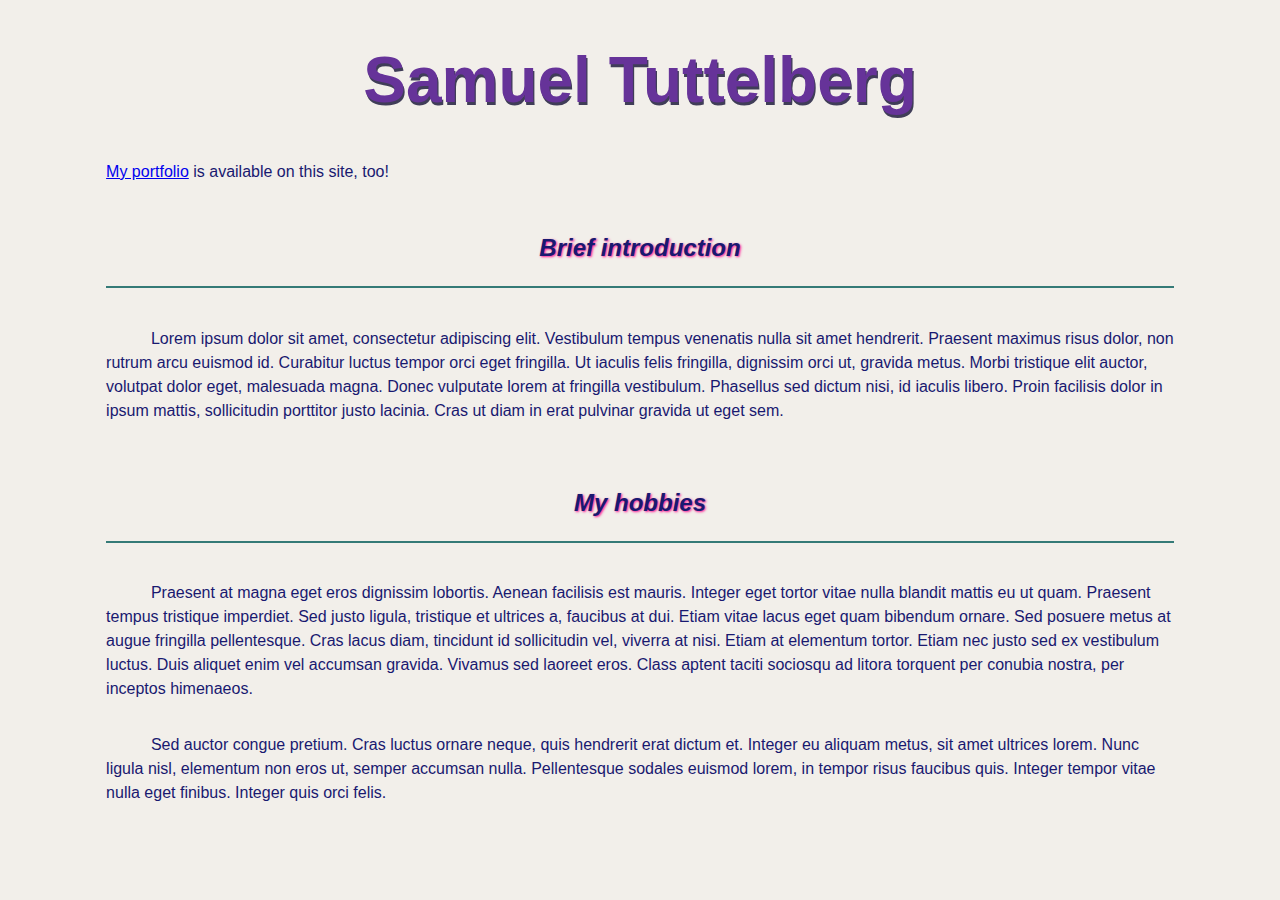
<file: index.html>
<!DOCTYPE html>
<html lang="en">
  <head>
    <meta charset="UTF-8" />
    <meta name="viewport" content="width=device-width, initial-scale=1.0" />
    <link rel="stylesheet" href="./styles/main.css">
    <title>About Me</title>
  </head>
  <body>
    <h1>Samuel Tuttelberg</h1>

    <nav>
      <p>
        <a href="./portfolio.html">My portfolio</a> is available on this site,
        too!
      </p>
    </nav>

    <section>
      <h2>Brief introduction</h2>

      <p>
        Lorem ipsum dolor sit amet, consectetur adipiscing elit. Vestibulum
        tempus venenatis nulla sit amet hendrerit. Praesent maximus risus dolor,
        non rutrum arcu euismod id. Curabitur luctus tempor orci eget fringilla.
        Ut iaculis felis fringilla, dignissim orci ut, gravida metus. Morbi
        tristique elit auctor, volutpat dolor eget, malesuada magna. Donec
        vulputate lorem at fringilla vestibulum. Phasellus sed dictum nisi, id
        iaculis libero. Proin facilisis dolor in ipsum mattis, sollicitudin
        porttitor justo lacinia. Cras ut diam in erat pulvinar gravida ut eget
        sem.
      </p>
    </section>

    <section>
      <h2>My hobbies</h2>

      <p>
        Praesent at magna eget eros dignissim lobortis. Aenean facilisis est
        mauris. Integer eget tortor vitae nulla blandit mattis eu ut quam.
        Praesent tempus tristique imperdiet. Sed justo ligula, tristique et
        ultrices a, faucibus at dui. Etiam vitae lacus eget quam bibendum
        ornare. Sed posuere metus at augue fringilla pellentesque. Cras lacus
        diam, tincidunt id sollicitudin vel, viverra at nisi. Etiam at elementum
        tortor. Etiam nec justo sed ex vestibulum luctus. Duis aliquet enim vel
        accumsan gravida. Vivamus sed laoreet eros. Class aptent taciti sociosqu
        ad litora torquent per conubia nostra, per inceptos himenaeos.
      </p>

      <p>
        Sed auctor congue pretium. Cras luctus ornare neque, quis hendrerit erat
        dictum et. Integer eu aliquam metus, sit amet ultrices lorem. Nunc
        ligula nisl, elementum non eros ut, semper accumsan nulla. Pellentesque
        sodales euismod lorem, in tempor risus faucibus quis. Integer tempor
        vitae nulla eget finibus. Integer quis orci felis.
      </p>
    </section>
  </body>
</html>
</file>
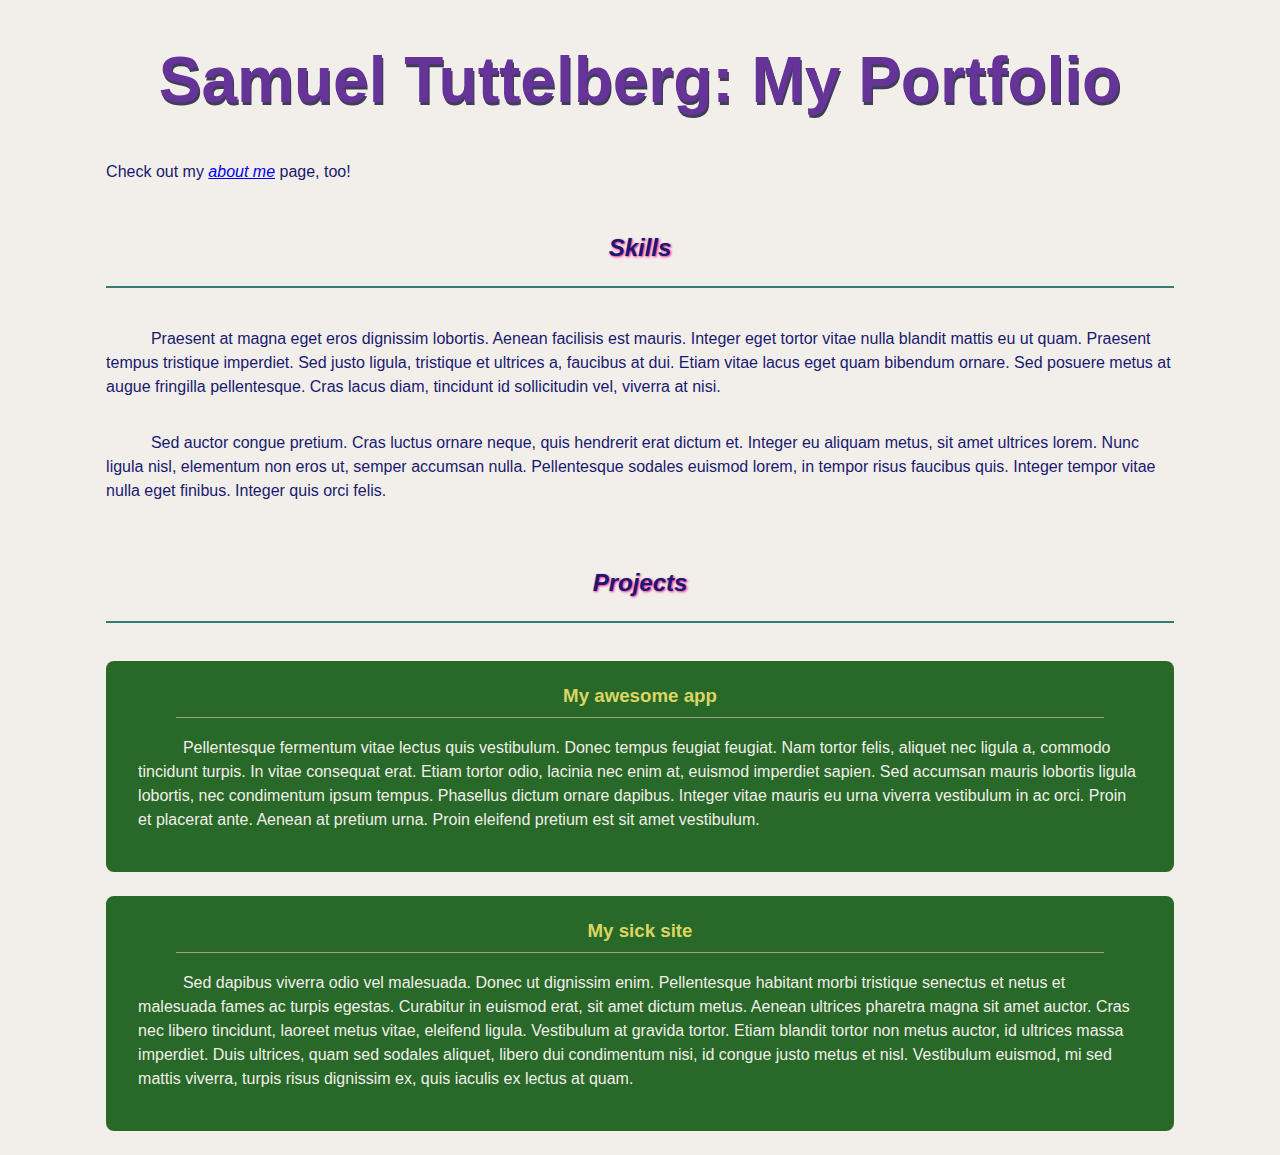
<file: portfolio.html>
<!DOCTYPE html>
<html lang="en">
  <head>
    <meta charset="UTF-8" />
    <meta name="viewport" content="width=device-width, initial-scale=1.0" />
    <link rel="stylesheet" href="./styles/main.css" />
    <title>Portfolio</title>
  </head>
  <body>
    <h1>Samuel Tuttelberg: My Portfolio</h1>

    <nav>
      <p>
        Check out my <a href="./index.html"><em>about me</em></a> page, too!
      </p>
    </nav>

    <section>
      <h2>Skills</h2>

      <p>
        Praesent at magna eget eros dignissim lobortis. Aenean facilisis est
        mauris. Integer eget tortor vitae nulla blandit mattis eu ut quam.
        Praesent tempus tristique imperdiet. Sed justo ligula, tristique et
        ultrices a, faucibus at dui. Etiam vitae lacus eget quam bibendum
        ornare. Sed posuere metus at augue fringilla pellentesque. Cras lacus
        diam, tincidunt id sollicitudin vel, viverra at nisi.
      </p>

      <p>
        Sed auctor congue pretium. Cras luctus ornare neque, quis hendrerit erat
        dictum et. Integer eu aliquam metus, sit amet ultrices lorem. Nunc
        ligula nisl, elementum non eros ut, semper accumsan nulla. Pellentesque
        sodales euismod lorem, in tempor risus faucibus quis. Integer tempor
        vitae nulla eget finibus. Integer quis orci felis.
      </p>
    </section>

    <section>
      <h2>Projects</h2>

      <div class="project">
        <h3>My awesome app</h3>

        <p>
          Pellentesque fermentum vitae lectus quis vestibulum. Donec tempus
          feugiat feugiat. Nam tortor felis, aliquet nec ligula a, commodo
          tincidunt turpis. In vitae consequat erat. Etiam tortor odio, lacinia
          nec enim at, euismod imperdiet sapien. Sed accumsan mauris lobortis
          ligula lobortis, nec condimentum ipsum tempus. Phasellus dictum ornare
          dapibus. Integer vitae mauris eu urna viverra vestibulum in ac orci.
          Proin et placerat ante. Aenean at pretium urna. Proin eleifend pretium
          est sit amet vestibulum.
        </p>
      </div>

      <div class="project">
        <h3>My sick site</h3>

        <p>
          Sed dapibus viverra odio vel malesuada. Donec ut dignissim enim.
          Pellentesque habitant morbi tristique senectus et netus et malesuada
          fames ac turpis egestas. Curabitur in euismod erat, sit amet dictum
          metus. Aenean ultrices pharetra magna sit amet auctor. Cras nec libero
          tincidunt, laoreet metus vitae, eleifend ligula. Vestibulum at gravida
          tortor. Etiam blandit tortor non metus auctor, id ultrices massa
          imperdiet. Duis ultrices, quam sed sodales aliquet, libero dui
          condimentum nisi, id congue justo metus et nisl. Vestibulum euismod,
          mi sed mattis viverra, turpis risus dignissim ex, quis iaculis ex
          lectus at quam.
        </p>
      </div>
    </section>
  </body>
</html>
</file>
<file: styles/main.css>
/*
 * https://coolors.co/f2efea-fc7753-66d7d1-403d58-dbd56e
 *
 * #F2EFEA - Isabelline
 * #FC7753 - Coral
 * #66D7D1 - Tiffany Blue
 * #403D58 - English Violet
 * #DBD56E - Straw
 */

:root {
    font-family: sans-serif;
    background-color: #F2EFEA;
    color: midnightblue;
}

body {
    max-width: 120ch;
    margin: 0 auto;
    line-height: 1.5;
}

h1, h2, h3 {
    text-align: center;
    line-height: normal;
}

h1 {
    font-size: 4em;
    font-weight: 900;
    text-shadow: 0.02em 0.04em #403D58;
    color: rebeccapurple;
}

h2 {
    font-style: italic;
    border-bottom: 0.1em solid #357a77;
    padding: 0.5em 0.25em 1em;
    margin: 1.6em 0;
    text-shadow: 0.05em 0.05em 0.1em deeppink;
}

section p {
    text-indent: 2.8em;
    padding-bottom: 1em;
}

.project {
    background-color: #286828;
    color: #F2EFEA;
    padding: 0.5em 2em;
    border-radius: 0.5em;
    margin-bottom: 1.5em;
}

.project h3 {
    color: #DBD563;
    margin-top: 1rem;
    margin-left: 2em;
    margin-right: 2em;
    border-bottom: 0.1em solid #a6a57a;
    padding-bottom: 0.5em;
}
</file>
